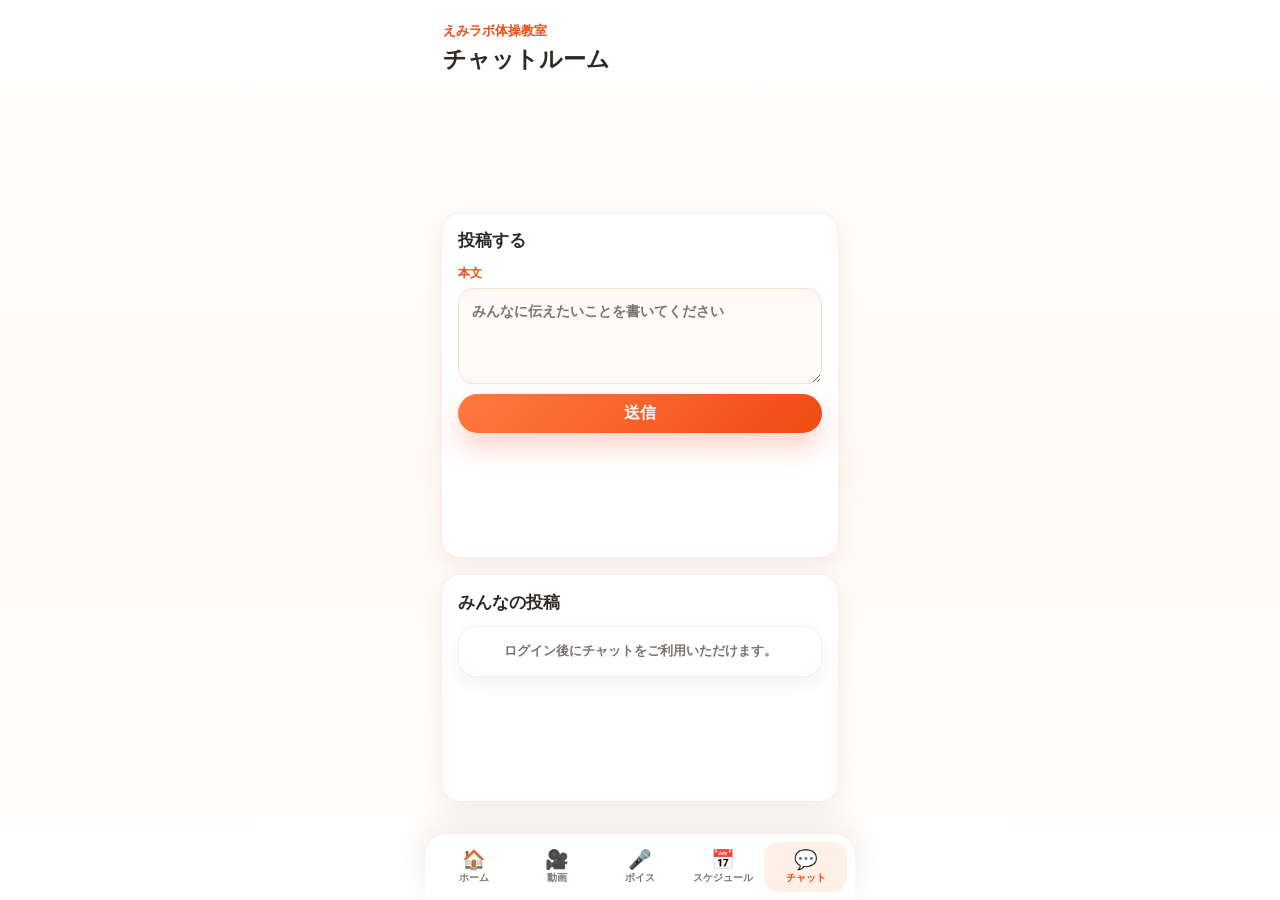
<file: emilab/chat.html>
<!doctype html>
<html lang="ja">
  <head>
    <meta charset="utf-8" />
    <meta name="viewport" content="width=device-width, initial-scale=1, viewport-fit=cover" />
    <title>えみラボ体操教室 チャットルーム</title>
    <link rel="manifest" href="./manifest.json" />
    <link rel="icon" type="image/png" href="./emilab_icon.png" />
    <link rel="apple-touch-icon" sizes="180x180" href="./apple-touch-icon.png" />
    <meta name="theme-color" content="#fff3f7" />
    <link rel="stylesheet" href="./styles.css" />
    <link rel="stylesheet" href="./chat.css" />
  </head>
  <body class="home-page chat-page">
    <main class="home-shell chat-shell" aria-label="チャットルーム">
      <header class="home-header">
        <p class="home-kicker">えみラボ体操教室</p>
        <h1>チャットルーム</h1>
      </header>

      <section class="chat-composer" aria-labelledby="chatComposerTitle">
        <h2 id="chatComposerTitle">投稿する</h2>
        <form class="chat-form" id="chatForm">
          <label class="chat-field">
            <span>本文</span>
            <textarea id="chatBody" name="body" rows="3" maxlength="500" placeholder="みんなに伝えたいことを書いてください"></textarea>
          </label>
          <p class="chat-message" id="chatMessage" role="status" aria-live="polite"></p>
          <button class="login-button chat-submit-button" type="submit">送信</button>
        </form>
      </section>

      <section class="chat-timeline-section" aria-labelledby="chatTimelineTitle">
        <h2 id="chatTimelineTitle">みんなの投稿</h2>
        <div class="chat-timeline" id="chatTimeline" aria-live="polite">
          <div class="chat-empty-card" role="status">読み込み中です</div>
        </div>
      </section>
    </main>

    <nav class="bottom-nav" aria-label="下部ナビゲーション">
      <a class="bottom-nav-item" href="./home.html" data-route="home">
        <span class="nav-icon" aria-hidden="true">🏠</span>
        <span>ホーム</span>
      </a>
      <a class="bottom-nav-item" href="./home.html#lesson-videos" data-route="lesson-videos">
        <span class="nav-icon" aria-hidden="true">🎥</span>
        <span>動画</span>
      </a>
      <a class="bottom-nav-item" href="./home.html#voice-lessons" data-route="voice-lessons">
        <span class="nav-icon" aria-hidden="true">🎤</span>
        <span>ボイス</span>
      </a>
      <a class="bottom-nav-item" href="./home.html#schedule" data-route="schedule">
        <span class="nav-icon" aria-hidden="true">📅</span>
        <span>スケジュール</span>
      </a>
      <a class="bottom-nav-item is-active" href="./chat.html" data-route="chat" aria-current="page">
        <span class="nav-icon" aria-hidden="true">💬</span>
        <span>チャット</span>
      </a>
    </nav>

    <script>
      window.EMI_LABO_GAS_URL = "https://script.google.com/macros/s/AKfycbzluMNSk-kebmgiggou4-XuLKzDc7yCIQjJIyx9xamVO3OSMQnT_2DJQQ2E0H2lClmo4w/exec";
    </script>
    <script src="./chat.js"></script>
  </body>
</html>
</file>
<file: emilab/styles.css>
:root {
  --orange: #ff7a3d;
  --orange-deep: #f04a13;
  --white: #ffffff;
  --ink: #2f2925;
  --muted: #7c726c;
  --line: rgba(255, 122, 61, 0.25);
  --shadow: 0 18px 46px rgba(93, 58, 35, 0.18);
}

* {
  box-sizing: border-box;
}

html,
body {
  width: 100%;
  min-height: 100%;
  margin: 0;
}

body {
  color: var(--ink);
  font-family: -apple-system, BlinkMacSystemFont, "Hiragino Sans", "Yu Gothic", "YuGothic", "Noto Sans JP", sans-serif;
  background: #fff8f1;
}

button,
input {
  font: inherit;
}

button {
  appearance: none;
}

.login-screen {
  position: relative;
  display: flex;
  min-height: 100svh;
  width: 100%;
  align-items: flex-end;
  justify-content: center;
  overflow: hidden;
  padding: max(20px, env(safe-area-inset-top)) 16px max(18px, env(safe-area-inset-bottom));
}

.background-video,
.video-overlay {
  position: fixed;
  inset: 0;
  width: 100%;
  height: 100%;
}

.background-video {
  z-index: 0;
  object-fit: cover;
  object-position: center center;
  background: #fff3e8;
}

.video-overlay {
  z-index: 1;
  background:
    linear-gradient(180deg, rgba(255, 255, 255, 0.32) 0%, rgba(255, 255, 255, 0.08) 28%, rgba(255, 255, 255, 0.04) 58%, rgba(255, 244, 232, 0.5) 100%),
    linear-gradient(0deg, rgba(67, 43, 28, 0.11), rgba(67, 43, 28, 0.02));
  pointer-events: none;
}

.brand-header {
  position: fixed;
  z-index: 2;
  top: max(20px, env(safe-area-inset-top));
  left: 0;
  width: 100%;
  padding: 0 22px;
  text-align: center;
  pointer-events: none;
}

h1 {
  margin: 0;
  color: var(--white);
  font-size: clamp(23px, 6.4vw, 29px);
  font-weight: 800;
  line-height: 1.25;
  letter-spacing: 0;
  text-shadow: 0 2px 16px rgba(57, 36, 24, 0.38), 0 1px 2px rgba(57, 36, 24, 0.22);
}

.login-panel {
  position: relative;
  z-index: 2;
  width: min(100%, 380px);
  max-height: 30svh;
  padding: 13px 16px 12px;
  border: 1px solid rgba(255, 255, 255, 0.68);
  border-radius: 24px;
  background: rgba(255, 255, 255, 0.62);
  box-shadow: var(--shadow);
  backdrop-filter: blur(18px) saturate(140%);
  -webkit-backdrop-filter: blur(18px) saturate(140%);
}

.login-form {
  display: grid;
  gap: 8px;
}

.field {
  display: grid;
  gap: 4px;
}

.field span {
  color: var(--ink);
  font-size: 12px;
  font-weight: 700;
}

.field input {
  width: 100%;
  min-height: 38px;
  border: 1px solid var(--line);
  border-radius: 13px;
  padding: 0 13px;
  color: var(--ink);
  background: rgba(255, 255, 255, 0.72);
  outline: none;
  transition: border-color 180ms ease, box-shadow 180ms ease, background-color 180ms ease;
}

.field input::placeholder {
  color: #b6a69c;
}

.field input:focus {
  border-color: rgba(255, 122, 61, 0.72);
  background: rgba(255, 255, 255, 0.9);
  box-shadow: 0 0 0 4px rgba(255, 122, 61, 0.14);
}

.form-message {
  margin: 0;
  color: var(--orange-deep);
  font-size: 11px;
  font-weight: 700;
  line-height: 1.3;
  text-align: center;
  white-space: pre-line;
}

.form-message:empty {
  display: none;
}

.login-button {
  min-height: 39px;
  border: 0;
  border-radius: 999px;
  color: var(--white);
  font-weight: 800;
  background: linear-gradient(135deg, var(--orange), var(--orange-deep));
  box-shadow: 0 14px 28px rgba(240, 74, 19, 0.24);
  cursor: pointer;
  transition: transform 180ms ease, box-shadow 180ms ease, opacity 180ms ease;
}

.login-button:active {
  transform: translateY(1px) scale(0.99);
  box-shadow: 0 8px 18px rgba(240, 74, 19, 0.22);
}

.login-button:disabled {
  cursor: wait;
  opacity: 0.7;
}

.forgot-link {
  display: block;
  margin-top: 0;
  color: var(--orange-deep);
  font-size: 12px;
  font-weight: 700;
  text-align: center;
  text-decoration: none;
}

.forgot-link:focus-visible {
  border-radius: 8px;
  outline: 3px solid rgba(255, 122, 61, 0.22);
  outline-offset: 4px;
}

.password-help-message {
  margin: 2px 0 0;
  border-radius: 12px;
  padding: 8px 10px;
  color: var(--ink);
  font-size: 11px;
  font-weight: 700;
  line-height: 1.55;
  text-align: center;
  background: rgba(255, 255, 255, 0.62);
}

.password-help-message[hidden] {
  display: none;
}

@media (min-width: 520px) {
  .login-screen {
    padding-inline: 28px;
  }
}

@media (max-height: 690px) {
  .login-panel {
    max-height: 30svh;
    padding-top: 9px;
    padding-bottom: 9px;
  }

  .field input,
  .login-button {
    min-height: 34px;
  }

  .login-form {
    gap: 6px;
  }

  .field {
    gap: 2px;
  }

  .field span,
  .forgot-link {
    font-size: 11px;
  }
}

.home-page {
  min-height: 100svh;
  background:
    linear-gradient(180deg, #ffffff 0%, #fffaf5 52%, #ffffff 100%);
}

.home-shell {
  width: min(100%, 430px);
  min-height: 100svh;
  margin: 0 auto;
  padding: max(18px, env(safe-area-inset-top)) 16px calc(98px + env(safe-area-inset-bottom));
}

.home-header {
  padding: 4px 2px 14px;
}

.home-kicker {
  margin: 0 0 4px;
  color: var(--orange-deep);
  font-size: 13px;
  font-weight: 800;
}

.home-header h1 {
  margin: 0;
  color: var(--ink);
  font-size: 23px;
  font-weight: 800;
  line-height: 1.32;
  text-shadow: none;
}

.teacher-photo-card {
  overflow: hidden;
  width: 100%;
  aspect-ratio: 4 / 3;
  border: 1px solid rgba(255, 255, 255, 0.82);
  border-radius: 24px;
  background: var(--white);
  box-shadow: 0 18px 42px rgba(93, 58, 35, 0.13);
}

.teacher-photo-card img {
  display: block;
  width: 100%;
  height: 100%;
  object-fit: cover;
  object-position: 52% 47%;
}

.welcome-section {
  padding: 22px 4px 10px;
  text-align: center;
}

.greeting-text {
  margin: 0;
  color: var(--ink);
  font-size: 24px;
  font-weight: 800;
  line-height: 1.35;
}

.teacher-message {
  margin-top: 4px;
  padding: 17px 18px;
  border: 1px solid rgba(255, 122, 61, 0.16);
  border-radius: 22px;
  background: rgba(255, 255, 255, 0.94);
  box-shadow: 0 12px 30px rgba(93, 58, 35, 0.09);
}

.teacher-message-awaiting {
  opacity: 0;
  transform: translateY(6px);
  transition: opacity 420ms ease-out, transform 420ms ease-out;
}

.teacher-message-visible {
  opacity: 1;
  transform: translateY(0);
}

.section-label {
  margin: 0 0 8px;
  color: var(--orange-deep);
  font-size: 13px;
  font-weight: 800;
}

.message-text {
  margin: 0;
  min-height: 1.7em;
  color: var(--ink);
  font-size: 15px;
  font-weight: 700;
  line-height: 1.7;
}

.menu-section {
  margin-top: 22px;
}

.menu-section h2 {
  margin: 0 0 12px;
  color: var(--ink);
  font-size: 17px;
  font-weight: 800;
}

.menu-grid {
  display: grid;
  grid-template-columns: repeat(2, minmax(0, 1fr));
  gap: 11px;
}

.home-menu-grid .menu-card:last-child:nth-child(odd) {
  grid-column: 1 / -1;
  width: calc((100% - 11px) / 2);
  justify-self: center;
}

.home-menu-grid .menu-card {
  position: relative;
}

.menu-card {
  display: grid;
  min-height: 92px;
  align-content: center;
  justify-items: center;
  gap: 7px;
  border: 1px solid rgba(255, 122, 61, 0.15);
  border-radius: 20px;
  padding: 14px 10px;
  color: var(--ink);
  text-align: center;
  text-decoration: none;
  background: rgba(255, 255, 255, 0.96);
  box-shadow: 0 10px 24px rgba(93, 58, 35, 0.08);
  transition: transform 180ms ease, box-shadow 180ms ease, border-color 180ms ease;
}

.menu-card:active {
  transform: translateY(1px) scale(0.99);
  box-shadow: 0 7px 18px rgba(93, 58, 35, 0.07);
}

.menu-icon {
  font-size: 25px;
  line-height: 1;
}

.menu-title {
  font-size: 13px;
  font-weight: 800;
  line-height: 1.35;
}

.voice-card {
  grid-column: 1 / -1;
  justify-items: stretch;
  text-align: center;
}

.voice-card .menu-title,
.voice-card .section-label {
  justify-self: center;
}

.voice-drive-player {
  display: block;
  width: 100%;
  min-width: 0;
  height: 180px;
  margin-top: 4px;
  border: 0;
  border-radius: 14px;
  background: #f7f7f7;
}

.voice-player-note {
  justify-self: stretch;
  margin: 2px 0 0;
  border-radius: 12px;
  padding: 8px 10px;
  color: var(--muted);
  font-size: 11px;
  font-weight: 800;
  line-height: 1.5;
  background: #fff7f0;
}

.voice-open-link {
  justify-self: center;
  margin-top: 2px;
  color: var(--orange-deep);
  font-size: 12px;
  font-weight: 800;
  text-decoration: none;
}

.home-menu-grid .menu-title {
  display: inline-flex;
  align-items: center;
  justify-content: center;
  gap: 5px;
}

.notice-badge {
  position: absolute;
  top: 10px;
  right: 10px;
  display: inline-grid;
  width: 17px;
  height: 17px;
  place-items: center;
  border-radius: 999px;
  color: var(--white);
  font-size: 10px;
  font-weight: 900;
  line-height: 1;
  background: #e53935;
  box-shadow: 0 3px 8px rgba(229, 57, 53, 0.24);
}

.mypage-coming-soon {
  grid-column: 1 / -1;
  width: 100%;
  border: 1px solid rgba(255, 122, 61, 0.15);
  border-radius: 20px;
  padding: 24px 18px;
  color: var(--ink);
  text-align: center;
  background: rgba(255, 255, 255, 0.96);
  box-shadow: 0 10px 24px rgba(93, 58, 35, 0.08);
}

.mypage-coming-soon h3 {
  margin: 0 0 14px;
  color: var(--orange-deep);
  font-size: 18px;
  font-weight: 800;
  line-height: 1.4;
}

.mypage-coming-soon p {
  margin: 0;
  font-size: 14px;
  font-weight: 700;
  line-height: 1.75;
}

.mypage-coming-soon p + p {
  margin-top: 10px;
}

.app-signature {
  grid-column: 1 / -1;
  width: 100%;
  margin: 34px 0 8px;
  padding: 18px 0 4px;
  color: #b6aca5;
  font-size: 11px;
  font-weight: 700;
  line-height: 1.6;
  text-align: center;
}

.app-signature-text {
  display: inline-block;
}

.google-calendar-frame {
  display: block;
  grid-column: 1 / -1;
  width: 100%;
  max-width: 100%;
  min-height: 650px;
  border: 0;
  border-radius: 18px;
  background: #ffffff;
}

.schedule-calendar {
  grid-column: 1 / -1;
  width: 100%;
  overflow: hidden;
  border: 1px solid rgba(255, 122, 61, 0.16);
  border-radius: 20px;
  background: rgba(255, 255, 255, 0.98);
  box-shadow: 0 10px 24px rgba(93, 58, 35, 0.08);
}

.schedule-calendar-header {
  display: grid;
  grid-template-columns: 42px 1fr 42px;
  align-items: center;
  gap: 8px;
  padding: 14px 12px 10px;
}

.schedule-calendar-current {
  color: var(--ink);
  font-size: 18px;
  font-weight: 900;
  line-height: 1.3;
  text-align: center;
}

.schedule-calendar-button {
  display: inline-grid;
  width: 38px;
  height: 38px;
  place-items: center;
  border: 1px solid rgba(255, 122, 61, 0.22);
  border-radius: 999px;
  color: var(--orange-deep);
  font-size: 26px;
  font-weight: 800;
  line-height: 1;
  background: #fff7f0;
  cursor: pointer;
}

.schedule-calendar-button:active {
  transform: translateY(1px);
}

.schedule-calendar-weekdays,
.schedule-calendar-grid {
  display: grid;
  grid-template-columns: repeat(7, minmax(0, 1fr));
}

.schedule-calendar-weekdays {
  border-top: 1px solid rgba(255, 122, 61, 0.12);
  border-bottom: 1px solid rgba(255, 122, 61, 0.12);
  background: #fff7f0;
}

.schedule-calendar-weekdays span {
  padding: 8px 0;
  color: var(--orange-deep);
  font-size: 11px;
  font-weight: 900;
  line-height: 1;
  text-align: center;
}

.schedule-calendar-day {
  min-height: 76px;
  border-right: 1px solid rgba(255, 122, 61, 0.1);
  border-bottom: 1px solid rgba(255, 122, 61, 0.1);
  padding: 6px 4px;
  background: #ffffff;
}

.schedule-calendar-day:nth-child(7n) {
  border-right: 0;
}

.schedule-calendar-day:nth-last-child(-n + 7) {
  border-bottom: 0;
}

.schedule-calendar-day.is-other-month {
  background: #fffaf6;
}

.schedule-calendar-day.is-other-month .schedule-calendar-date {
  color: #c9bdb5;
}

.schedule-calendar-day.is-today .schedule-calendar-date {
  display: inline-grid;
  min-width: 22px;
  height: 22px;
  place-items: center;
  border-radius: 999px;
  color: var(--white);
  background: var(--orange-deep);
}

.schedule-calendar-date {
  display: inline-block;
  margin-bottom: 4px;
  color: var(--ink);
  font-size: 11px;
  font-weight: 900;
  line-height: 1;
}

.schedule-calendar-events {
  display: grid;
  gap: 3px;
}

.schedule-calendar-event {
  display: grid;
  gap: 1px;
  border-radius: 7px;
  padding: 4px;
  color: var(--orange-deep);
  text-align: left;
  background: #fff1e7;
}

.schedule-calendar-event-time,
.schedule-calendar-event-title {
  display: block;
  overflow-wrap: anywhere;
  line-height: 1.2;
}

.schedule-calendar-event-time {
  font-size: 9px;
  font-weight: 900;
}

.schedule-calendar-event-title {
  color: var(--ink);
  font-size: 10px;
  font-weight: 900;
}

.bottom-nav {
  position: fixed;
  right: 0;
  bottom: 0;
  left: 0;
  z-index: 5;
  display: grid;
  grid-template-columns: repeat(5, 1fr);
  width: min(100%, 430px);
  margin: 0 auto;
  padding: 8px 8px max(8px, env(safe-area-inset-bottom));
  border-top: 1px solid rgba(255, 122, 61, 0.15);
  border-radius: 22px 22px 0 0;
  background: rgba(255, 255, 255, 0.94);
  box-shadow: 0 -10px 30px rgba(93, 58, 35, 0.09);
  backdrop-filter: blur(14px);
  -webkit-backdrop-filter: blur(14px);
}

.bottom-nav-item {
  display: grid;
  min-height: 50px;
  align-content: center;
  justify-items: center;
  gap: 2px;
  border-radius: 14px;
  color: var(--muted);
  font-size: 10px;
  font-weight: 800;
  text-decoration: none;
}

.bottom-nav-item.is-active {
  color: var(--orange-deep);
  background: #fff1e7;
}

.nav-icon {
  font-size: 19px;
  line-height: 1;
}

.fade-step {
  opacity: 0;
  transform: translateY(10px);
  animation: warmFadeIn 420ms ease forwards;
}

.home-page-sequenced .fade-step {
  transform: translateY(8px);
  animation-duration: 680ms;
  animation-timing-function: ease-out;
}

.fade-step-1 {
  animation-delay: 80ms;
}

.fade-step-2 {
  animation-delay: 260ms;
}

.fade-step-3 {
  animation-delay: 430ms;
}

.fade-step-4 {
  animation-delay: 600ms;
}

.home-page-sequenced .fade-step-1 {
  animation-delay: 80ms;
}

.home-page-sequenced .fade-step-2 {
  animation-delay: 320ms;
}

.home-page-sequenced .fade-step-3 {
  animation-delay: 560ms;
}

.home-page-sequenced .fade-step-4 {
  animation-delay: 800ms;
}

@keyframes warmFadeIn {
  to {
    opacity: 1;
    transform: translateY(0);
  }
}

@media (prefers-reduced-motion: reduce) {
  .fade-step {
    opacity: 1;
    transform: none;
    animation: none;
  }
}

@media (max-width: 430px) {
  .google-calendar-frame {
    min-height: 560px;
    border-radius: 14px;
  }

  .schedule-calendar {
    border-radius: 16px;
  }

  .schedule-calendar-header {
    grid-template-columns: 36px 1fr 36px;
    padding: 12px 10px 8px;
  }

  .schedule-calendar-current {
    font-size: 16px;
  }

  .schedule-calendar-button {
    width: 34px;
    height: 34px;
    font-size: 23px;
  }

  .schedule-calendar-day {
    min-height: 68px;
    padding: 5px 3px;
  }

  .schedule-calendar-event {
    border-radius: 6px;
    padding: 3px;
  }

  .schedule-calendar-event-time {
    font-size: 8px;
  }

  .schedule-calendar-event-title {
    font-size: 9px;
  }
}

@media (max-width: 360px) {
  .home-shell {
    padding-inline: 12px;
  }

  .greeting-text {
    font-size: 22px;
  }

  .menu-card {
    min-height: 86px;
    padding-inline: 8px;
  }
}
</file>
<file: emilab/chat.css>
.chat-shell {
  display: grid;
  gap: 16px;
}

.chat-composer,
.chat-timeline-section {
  border: 1px solid rgba(255, 122, 61, 0.15);
  border-radius: 20px;
  padding: 16px;
  background: rgba(255, 255, 255, 0.96);
  box-shadow: 0 10px 24px rgba(93, 58, 35, 0.08);
}

.chat-composer h2,
.chat-timeline-section h2 {
  margin: 0 0 12px;
  color: var(--ink);
  font-size: 17px;
  font-weight: 900;
  line-height: 1.4;
}

.chat-form {
  display: grid;
  gap: 10px;
}

.chat-field {
  display: grid;
  gap: 6px;
}

.chat-field span {
  color: var(--orange-deep);
  font-size: 12px;
  font-weight: 900;
}

.chat-field textarea {
  width: 100%;
  min-height: 96px;
  resize: vertical;
  border: 1px solid rgba(255, 122, 61, 0.22);
  border-radius: 16px;
  padding: 12px 13px;
  color: var(--ink);
  font: inherit;
  font-size: 14px;
  font-weight: 700;
  line-height: 1.55;
  background: #fffaf6;
  outline: none;
}

.chat-field textarea:focus {
  border-color: rgba(255, 122, 61, 0.72);
  background: #ffffff;
  box-shadow: 0 0 0 4px rgba(255, 122, 61, 0.14);
}

.chat-submit-button {
  justify-self: stretch;
}

.chat-message {
  margin: 0;
  color: var(--orange-deep);
  font-size: 12px;
  font-weight: 800;
  line-height: 1.5;
  text-align: center;
}

.chat-message:empty {
  display: none;
}

.chat-timeline {
  display: grid;
  gap: 12px;
}

.chat-post-card,
.chat-empty-card {
  border: 1px solid rgba(255, 122, 61, 0.14);
  border-radius: 18px;
  padding: 14px;
  background: #ffffff;
  box-shadow: 0 8px 18px rgba(93, 58, 35, 0.06);
}

.chat-post-card.is-teacher {
  border-color: rgba(255, 122, 61, 0.2);
  background: #fff4eb;
}

.chat-post-header {
  display: grid;
  grid-template-columns: 38px 1fr auto;
  align-items: center;
  gap: 10px;
}

.chat-avatar {
  display: inline-grid;
  width: 38px;
  height: 38px;
  place-items: center;
  border-radius: 999px;
  color: var(--white);
  font-size: 18px;
  font-weight: 900;
  background: linear-gradient(135deg, var(--orange), var(--orange-deep));
}

.chat-author {
  display: grid;
  gap: 2px;
  min-width: 0;
}

.chat-name {
  overflow: hidden;
  color: var(--ink);
  font-size: 14px;
  font-weight: 900;
  line-height: 1.3;
  text-overflow: ellipsis;
  white-space: nowrap;
}

.chat-meta {
  color: var(--muted);
  font-size: 11px;
  font-weight: 800;
  line-height: 1.3;
}

.chat-delete-button {
  border: 0;
  border-radius: 999px;
  padding: 7px 9px;
  color: var(--orange-deep);
  font-size: 11px;
  font-weight: 900;
  background: rgba(255, 122, 61, 0.12);
  cursor: pointer;
}

.chat-body {
  margin: 12px 0 0;
  color: var(--ink);
  font-size: 14px;
  font-weight: 700;
  line-height: 1.7;
  white-space: pre-wrap;
  overflow-wrap: anywhere;
}

.chat-reactions {
  display: flex;
  flex-wrap: wrap;
  gap: 7px;
  margin-top: 12px;
}

.chat-reaction-button {
  display: inline-grid;
  min-width: 34px;
  min-height: 30px;
  place-items: center;
  border: 1px solid rgba(255, 122, 61, 0.16);
  border-radius: 999px;
  font-size: 15px;
  background: #fffaf6;
  cursor: pointer;
}

.chat-reaction-button.is-selected {
  border-color: rgba(255, 122, 61, 0.4);
  background: #fff1e7;
}

.chat-empty-card {
  color: var(--muted);
  font-size: 13px;
  font-weight: 800;
  line-height: 1.6;
  text-align: center;
}

@media (max-width: 360px) {
  .chat-composer,
  .chat-timeline-section {
    padding: 14px;
  }

  .chat-post-header {
    grid-template-columns: 34px 1fr auto;
    gap: 8px;
  }

  .chat-avatar {
    width: 34px;
    height: 34px;
    font-size: 16px;
  }
}
</file>
